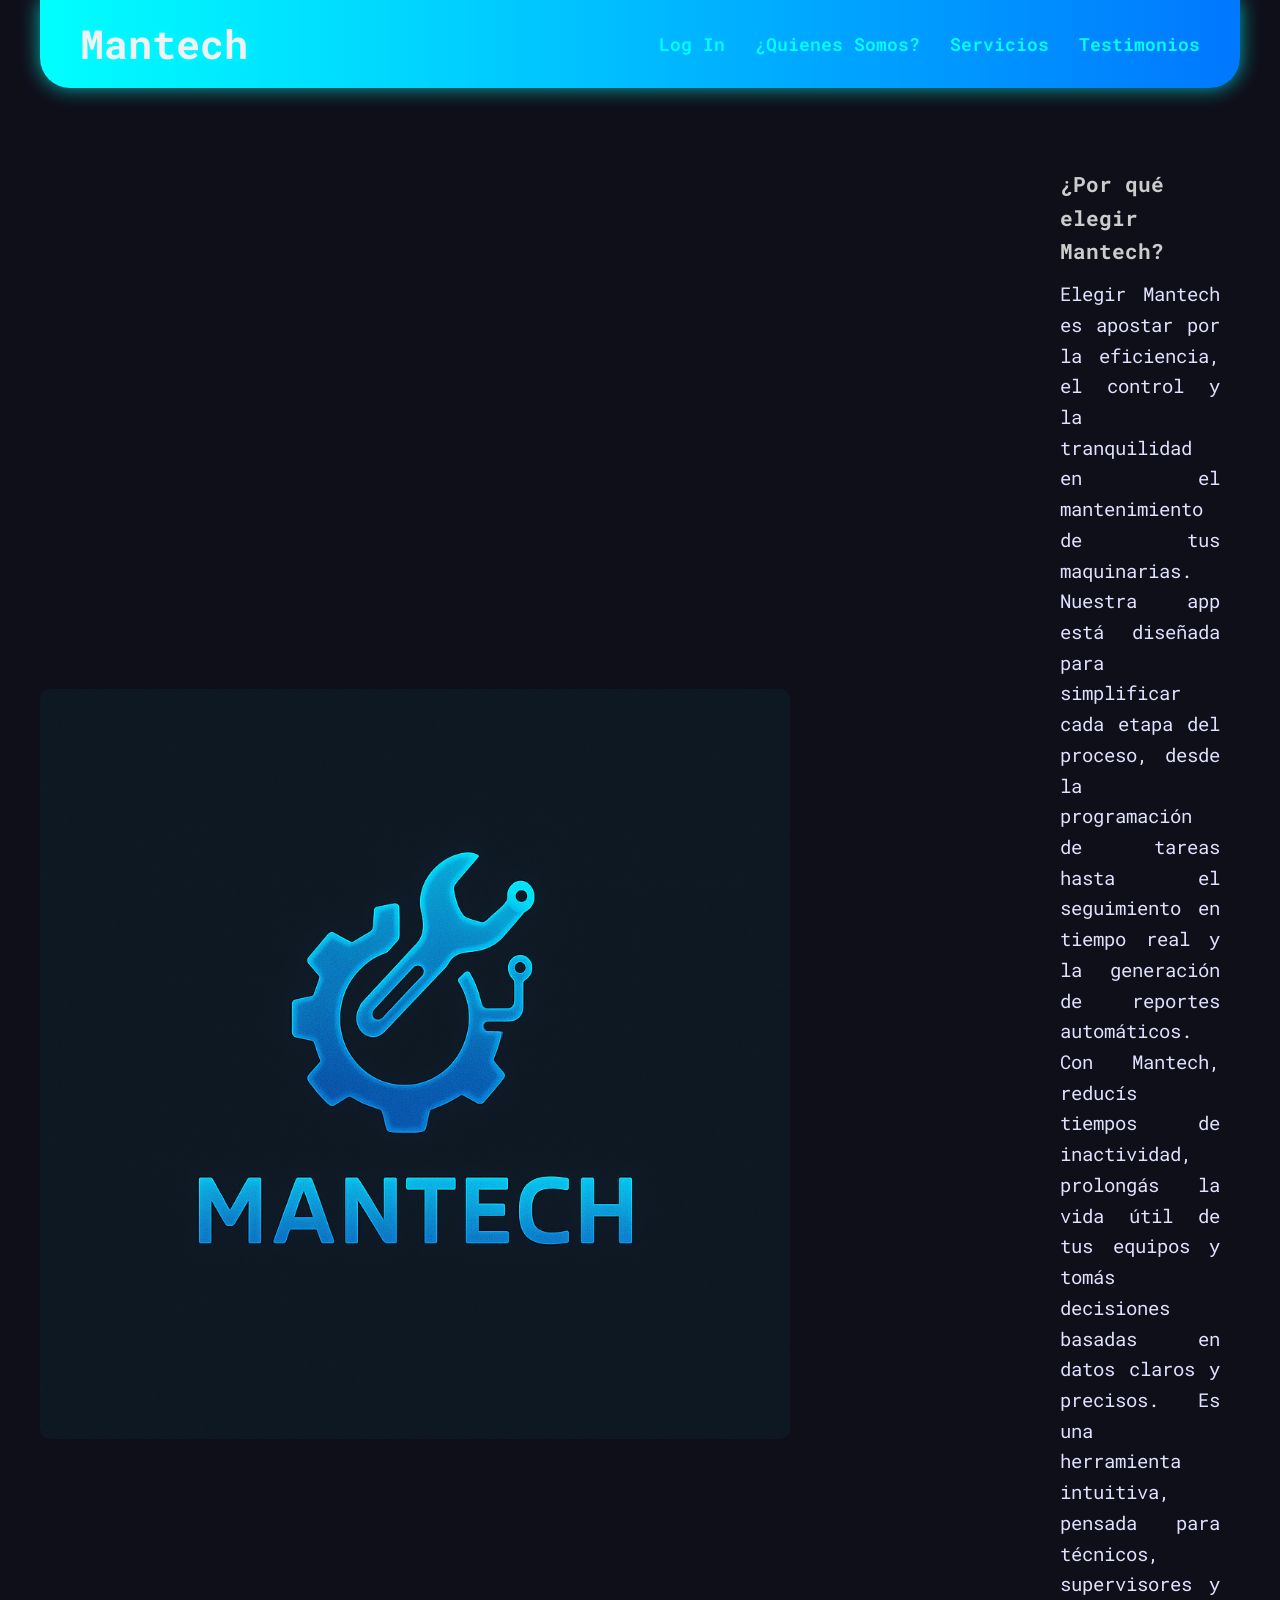
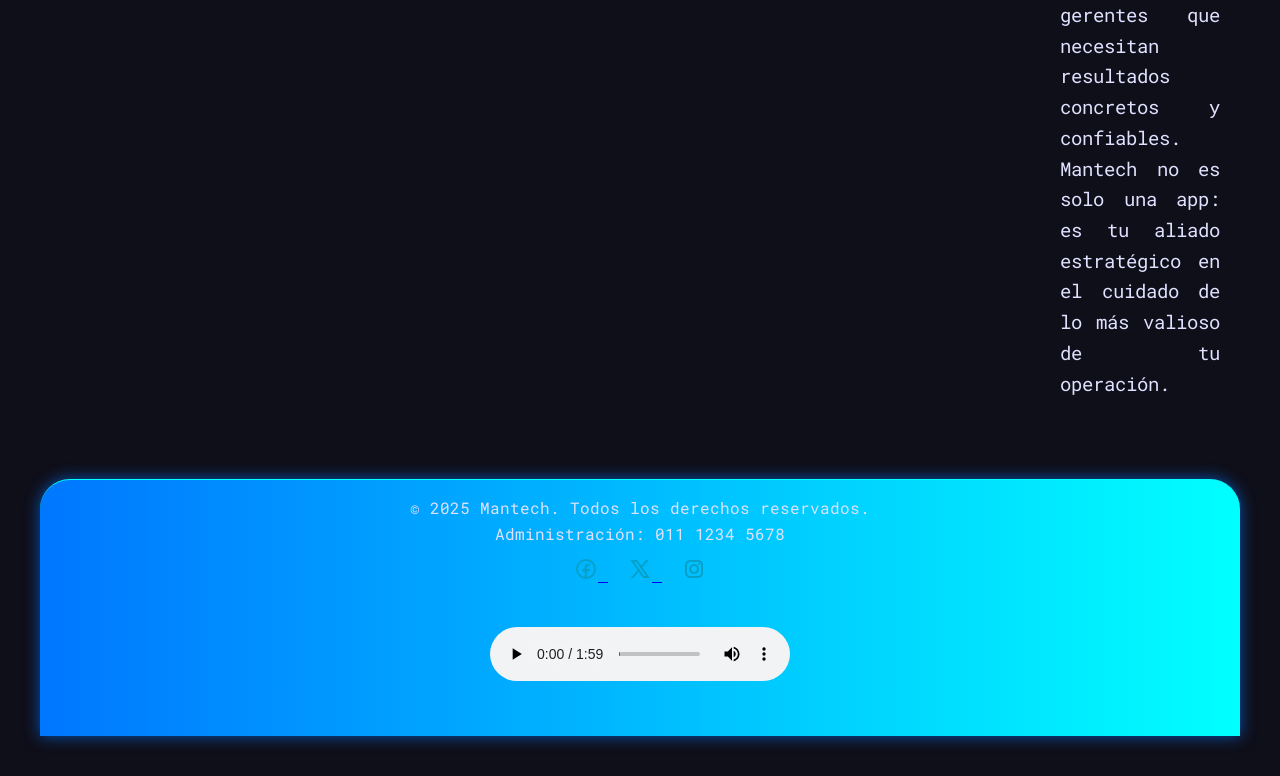
<file: Index.html>
<!DOCTYPE html>
<html lang="es">

<head>

    <meta charset="UTF-8">
    <meta name="viewport" content="width=device-width, initial-scale=1.0">
    <meta name="description" content="Mantech es una aplicación de gestión de mantenimiento industrial que optimiza la programación, seguimiento y control de tareas, mejorando la eficiencia operativa.">
    <meta name="keywords" content="Mantech, mantenimiento industrial, gestión de mantenimiento, programación de tareas, seguimiento de mantenimiento, eficiencia operativa">
    <title>ProyectoFinal/inicio</title>
    <link rel="stylesheet" href="Estilos.CSS">
    <link rel="stylesheet" href="Estilosencomun.CSS">

</head>

<body>
    <header>
        <!--Encabezado-->
        <h1><a href="index.html" style="color: inherit; text-decoration: none;">Mantech</a></h1>


        <nav>
            <ul>
                <li><a href="https://portal.mantech.com.ar/login?returnUrl=%2Fapp" target="_blank">Log In</a></li>
                <li><a href="quienessomos.html">¿Quienes Somos?</a></li>
                <li><a href="servicios.html">Servicios</a></li>
                <li><a href="testimonios.html">Testimonios</a></li>
            </ul>
        </nav>
    </header>

    <!--Cuerpo de página-->

    <main>
        <div class="Presentación">
            <img id="logo" src="IMG/Logo Futurista de Mantech.png" alt="Logo de Mantech">

            <div class="Presentación-Texto">
                <h3>¿Por qué elegir Mantech?</h3>
                <p>
                    Elegir Mantech es apostar por la eficiencia, el control y la tranquilidad en el mantenimiento de tus
                    maquinarias.
                    Nuestra app está diseñada para simplificar cada etapa del proceso, desde la programación de tareas
                    hasta
                    el seguimiento en tiempo real y la generación de reportes automáticos.
                    Con Mantech, reducís tiempos de inactividad, prolongás la vida útil de tus equipos y tomás
                    decisiones
                    basadas en datos claros y precisos.
                    Es una herramienta intuitiva, pensada para técnicos, supervisores y gerentes que necesitan
                    resultados
                    concretos y confiables.
                    Mantech no es solo una app: es tu aliado estratégico en el cuidado de lo más valioso de tu
                    operación.
                </p>
            </div>
        </div>

        <script>
            const images = [
                'IMG/Logotipo Tecnológico en Neón Azul.png',
                'IMG/Obrero.png',
                'IMG/Estadisticas.png',
            ];
            let current = 0;
            const logo = document.getElementById('logo');

            setInterval(() => {
                current = (current + 1) % images.length;
                logo.src = images[current];
            }, 3000); 
        </script>

    </main>

    <footer>
        <p>&copy; 2025 Mantech. Todos los derechos reservados.</p>
        <p>Administración: 011 1234 5678</p>

        <div class="social-icons">
            <a href="https://www.facebook.com/tu-pagina" target="_blank" rel="noopener noreferrer">
                <img src="IMG/icons8-facebook-nuevo-24.png" alt="" class="icon-social">
            </a>
            <a href="https://www.twitter.com/tu-pagina" target="_blank" rel="noopener noreferrer">
                <img src="IMG/icons8-x-24.png" alt="Twitter" class="icon-social">
            </a>
            <a href="https://www.instagram.com/tu-pagina" target="_blank" rel="noopener noreferrer">
                <img src="IMG/icons8-instagram-24.png" alt="Instagram" class="icon-social">
            </a>
        </div>

        <!-- Reproductor de música -->
        <audio id="audioFondo" controls autoplay loop style="display: block; margin: 40px auto;">
            <source src="Musica/this-minimal-technology_pure-12327.mp3" type="audio/mpeg">
            
        </audio>


    </footer>
</body>

</html>
</file>
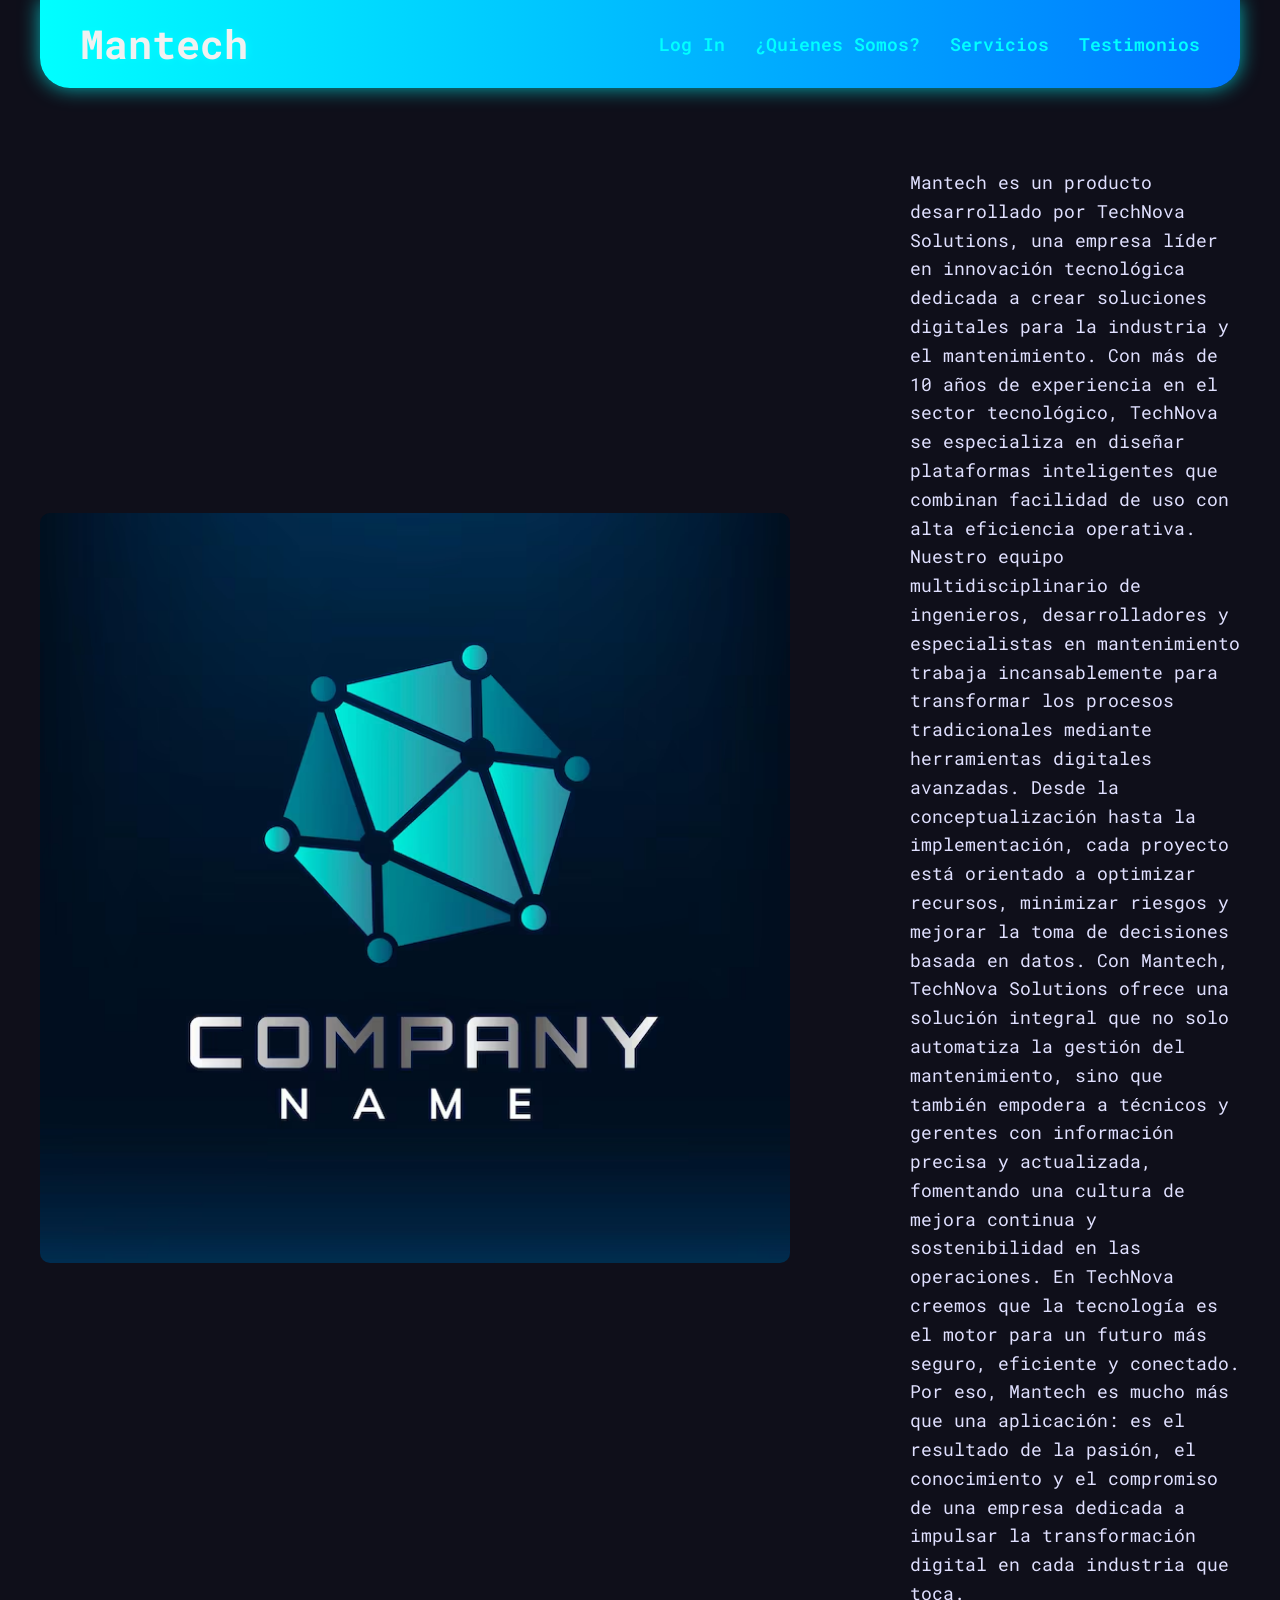
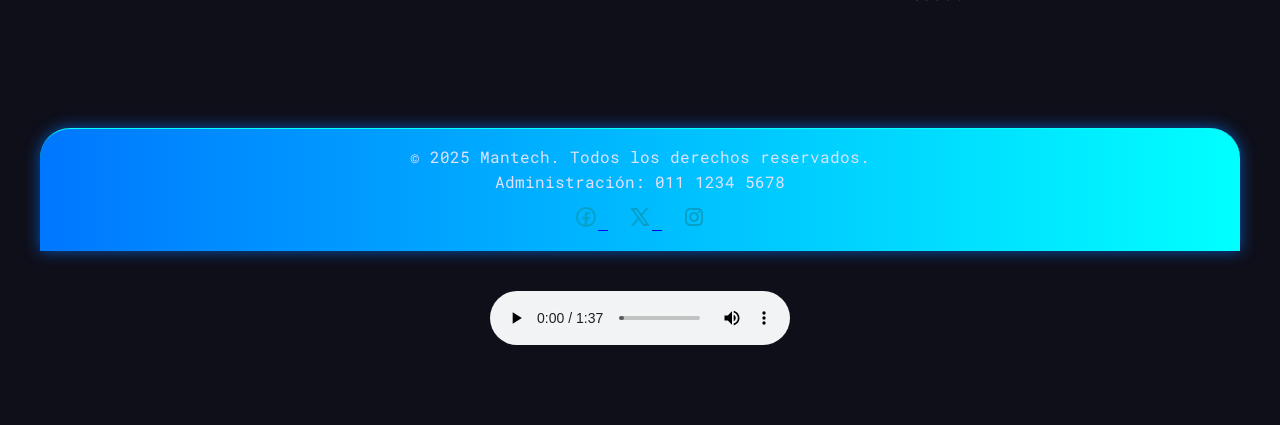
<file: quienessomos.html>
<!DOCTYPE html>
<html lang="es">

<head>
    <meta charset="UTF-8">
    <meta name="viewport" content="width=device-width, initial-scale=1.0">
    <title>ProyectoFinal/Quienessomos</title>
    <link rel="stylesheet" href="Estilos.CSS">
    <link rel="stylesheet" href="Estilosencomun.CSS">
    <a href="Quienes_somos.html"></a>


</head>

<body class="QuienesSomos">
    <header>
        <!--Encabezado-->
        <h1><a href="index.html" style="color: inherit; text-decoration: none;">Mantech</a></h1>
        <nav>
            <ul>
                <li><a href="https://portal.mantech.com.ar/login?returnUrl=%2Fapp" target="_blank">Log In</a></li>
                <li><a href="quienessomos.html">¿Quienes Somos?</a></li>
                <li><a href="servicios.html">Servicios</a></li>
                <li><a href="testimonios.html">Testimonios</a></li>
            </ul>
        </nav>
    </header>

    <!--Cuerpo de página-->
    <main>
        <div class=" Presentación">
            <img src="IMG/Company.avif" alt="Company Logo">

            <div class="Presentación - Texto">
                <p>
                    Mantech es un producto desarrollado por TechNova Solutions, una empresa líder en innovación
                    tecnológica
                    dedicada a crear soluciones digitales para la industria y el mantenimiento. Con más de 10 años de
                    experiencia en el sector tecnológico, TechNova se especializa en diseñar plataformas inteligentes
                    que
                    combinan facilidad de uso con alta eficiencia operativa.

                    Nuestro equipo multidisciplinario de ingenieros, desarrolladores y especialistas en mantenimiento
                    trabaja incansablemente para transformar los procesos tradicionales mediante herramientas digitales
                    avanzadas. Desde la conceptualización hasta la implementación, cada proyecto está orientado a
                    optimizar
                    recursos, minimizar riesgos y mejorar la toma de decisiones basada en datos.

                    Con Mantech, TechNova Solutions ofrece una solución integral que no solo automatiza la gestión del
                    mantenimiento, sino que también empodera a técnicos y gerentes con información precisa y
                    actualizada,
                    fomentando una cultura de mejora continua y sostenibilidad en las operaciones.

                    En TechNova creemos que la tecnología es el motor para un futuro más seguro, eficiente y conectado.
                    Por
                    eso, Mantech es mucho más que una aplicación: es el resultado de la pasión, el conocimiento y el
                    compromiso de una empresa dedicada a impulsar la transformación digital en cada industria que toca.


                </p>
            </div>

        </div>
    </main>
    <footer>
        <p>&copy; 2025 Mantech. Todos los derechos reservados.</p>
        <p>Administración: 011 1234 5678</p>

        <div class="social-icons">
            <a href="https://www.facebook.com/tu-pagina" target="_blank" rel="noopener noreferrer">
                <img src="IMG/icons8-facebook-nuevo-24.png" alt="" class="icon-social">
            </a>
            <a href="https://www.twitter.com/tu-pagina" target="_blank" rel="noopener noreferrer">
                <img src="IMG/icons8-x-24.png" alt="Twitter" class="icon-social">
            </a>
            <a href="https://www.instagram.com/tu-pagina" target="_blank" rel="noopener noreferrer">
                <img src="IMG/icons8-instagram-24.png" alt="Instagram" class="icon-social">
            </a>
        </div>
    </footer>


    <audio id="audioFondo" controls autoplay loop style="display: block; margin: 40px auto;">
        <source src="Musica/floating-abstract_reinvention-142819.mp3" type="audio/mpeg">

    </audio>

</body class="QuienesSomos">

</html>
</file>
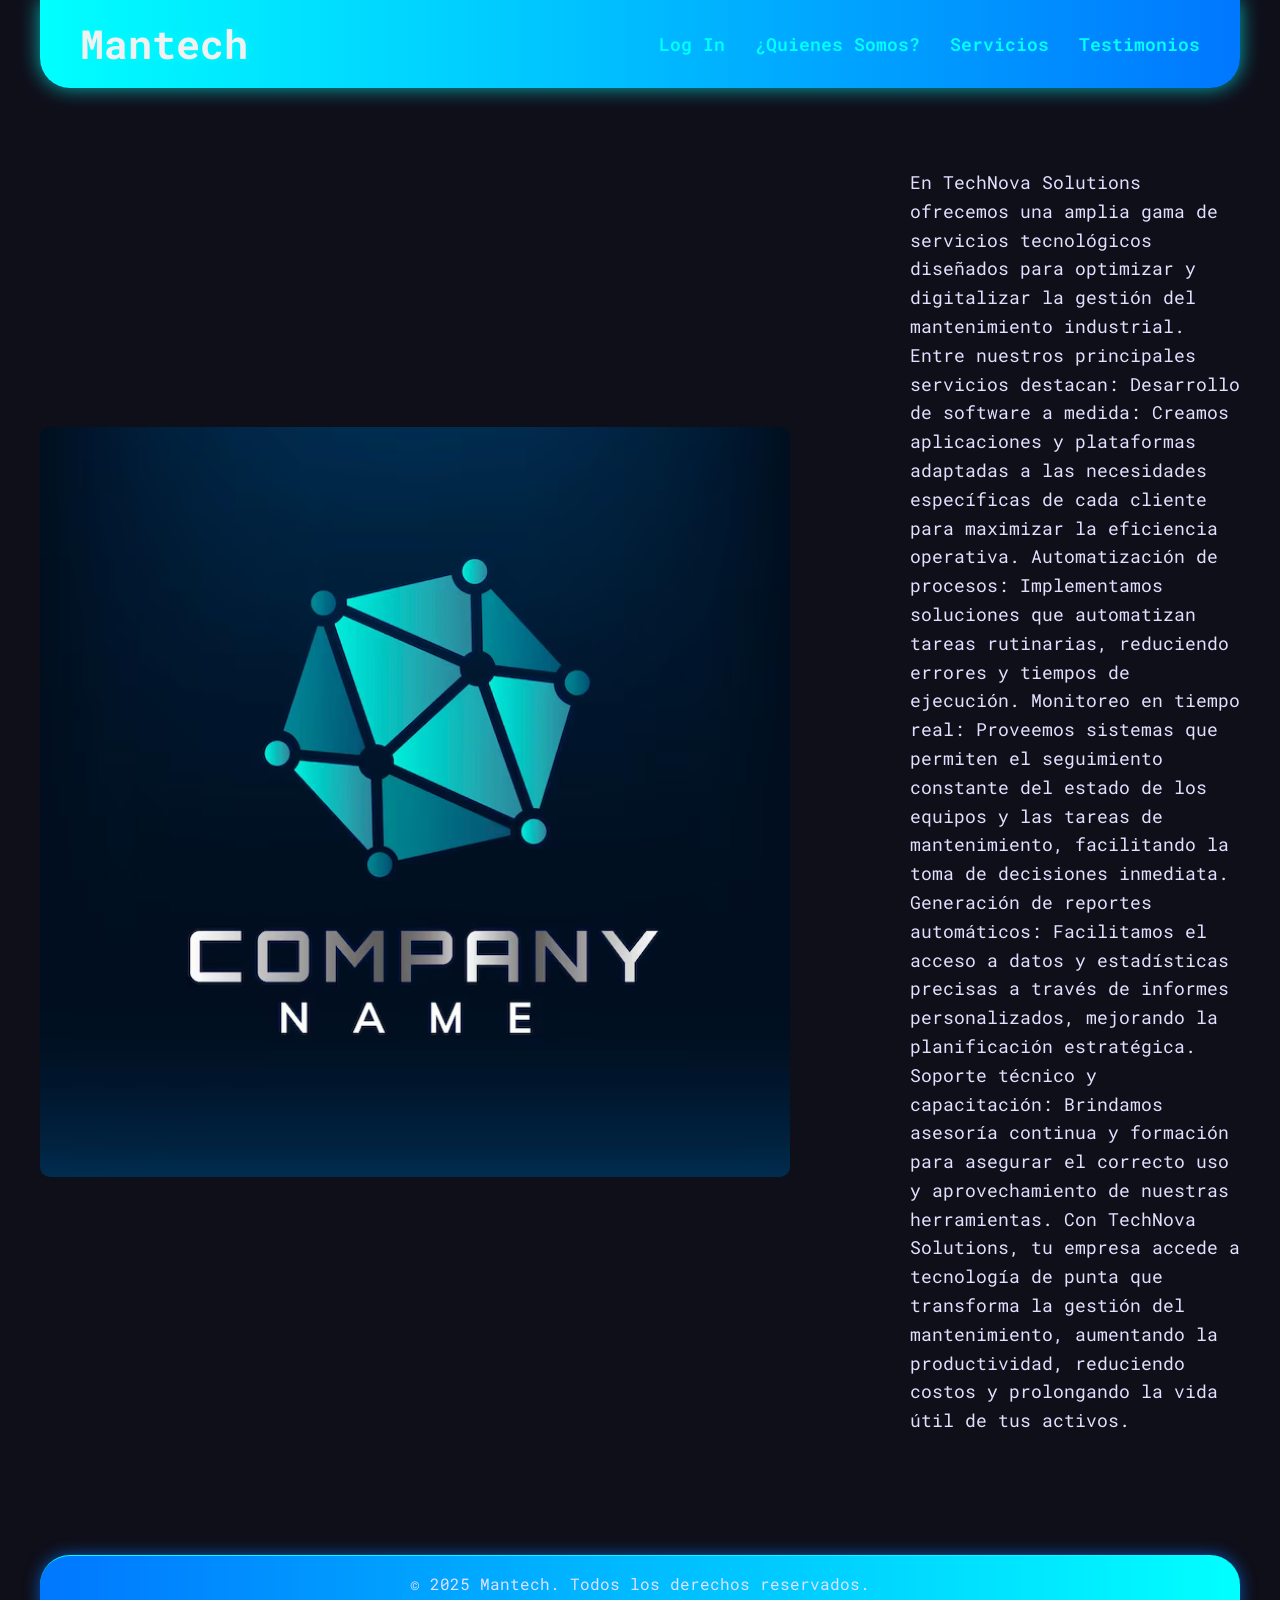
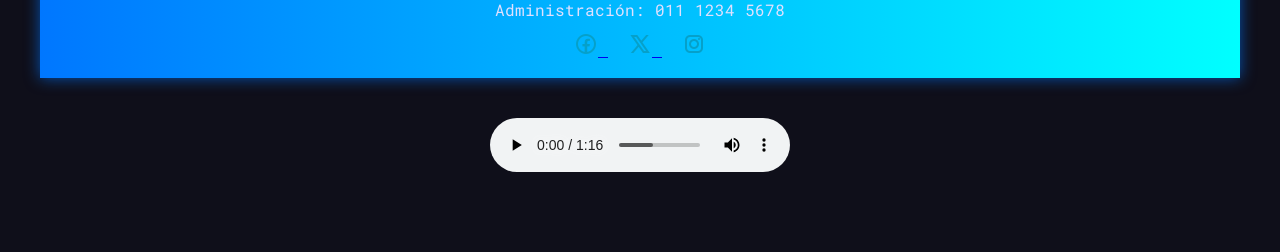
<file: servicios.html>
<!DOCTYPE html>
<html lang="es">

<head>
    <meta charset="UTF-8">
    <meta name="viewport" content="width=device-width, initial-scale=1.0">
    <title>ProyectoFinal/servicios</title>
    <link rel="stylesheet" href="Estilos.CSS">
    <link rel="stylesheet" href="Estilosencomun.CSS">
    <a href="servicios.html"></a>

</head>

<body class="Servicios">
    <header>
        <!--Encabezado-->
        <h1><a href="index.html" style="color: inherit; text-decoration: none;">Mantech</a></h1>
        <nav>
            <ul>
                <li><a href="https://portal.mantech.com.ar/login?returnUrl=%2Fapp" target="_blank">Log In</a></li>
                <li><a href="quienessomos.html">¿Quienes Somos?</a></li>
                <li><a href="servicios.html">Servicios</a></li>
                <li><a href="testimonios.html">Testimonios</a></li>
            </ul>
        </nav>
    </header>

    <!--Cuerpo de página-->
    <div class=" Presentación">
        <img src="IMG/Company.avif" alt="Company Logo">

        <div class="Presentación - Texto">
            <p>
                En TechNova Solutions ofrecemos una amplia gama de servicios tecnológicos diseñados para optimizar y
                digitalizar la gestión del mantenimiento industrial. Entre nuestros principales servicios destacan:

                Desarrollo de software a medida: Creamos aplicaciones y plataformas adaptadas a las necesidades
                específicas de cada cliente para maximizar la eficiencia operativa.

                Automatización de procesos: Implementamos soluciones que automatizan tareas rutinarias, reduciendo
                errores y tiempos de ejecución.

                Monitoreo en tiempo real: Proveemos sistemas que permiten el seguimiento constante del estado de los
                equipos y las tareas de mantenimiento, facilitando la toma de decisiones inmediata.

                Generación de reportes automáticos: Facilitamos el acceso a datos y estadísticas precisas a través de
                informes personalizados, mejorando la planificación estratégica.

                Soporte técnico y capacitación: Brindamos asesoría continua y formación para asegurar el correcto uso y
                aprovechamiento de nuestras herramientas.

                Con TechNova Solutions, tu empresa accede a tecnología de punta que transforma la gestión del
                mantenimiento, aumentando la productividad, reduciendo costos y prolongando la vida útil de tus activos.
            </p>
        </div>

    </div>


    <footer>
        <p>&copy; 2025 Mantech. Todos los derechos reservados.</p>
        <p>Administración: 011 1234 5678</p>

        <div class="social-icons">
            <a href="https://www.facebook.com/tu-pagina" target="_blank" rel="noopener noreferrer">
                <img src="IMG/icons8-facebook-nuevo-24.png" alt="" class="icon-social">
            </a>
            <a href="https://www.twitter.com/tu-pagina" target="_blank" rel="noopener noreferrer">
                <img src="IMG/icons8-x-24.png" alt="Twitter" class="icon-social">
            </a>
            <a href="https://www.instagram.com/tu-pagina" target="_blank" rel="noopener noreferrer">
                <img src="IMG/icons8-instagram-24.png" alt="Instagram" class="icon-social">
            </a>
        </div>
    </footer>

    
    <audio id="audioFondo" controls autoplay loop style="display: block; margin: 40px auto;">
        <source src="Musica/elegant-ambient-science_drizzle-12560.mp3" type="audio/mpeg">
        
    </audio>

</body class="Servicios">

</html>
</file>
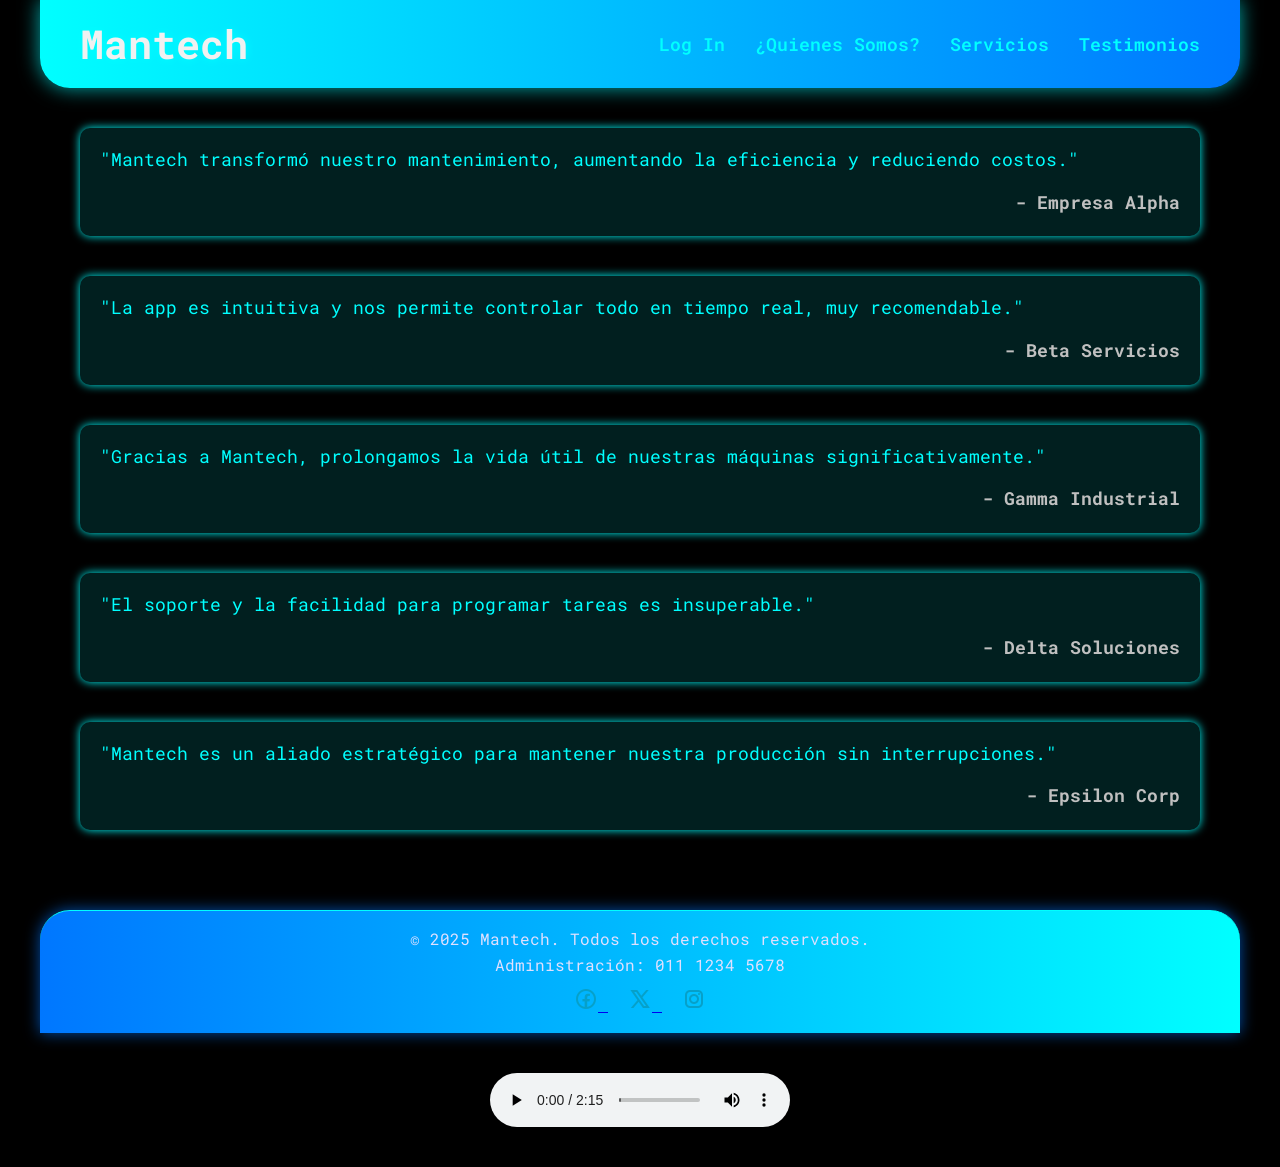
<file: testimonios.html>
<!DOCTYPE html>
<html lang="es">

<head>
    <meta charset="UTF-8">
    <meta name="viewport" content="width=device-width, initial-scale=1.0">
    <title>ProyectoFinal/testimonios</title>
    <link rel="stylesheet" href="Estilos.CSS">
    <link rel="stylesheet" href="Estilosencomun.CSS">
    <a href="testimonios.html"></a>
   
</head>

<body class="Testimonios">
    <header>
        <!-- Encabezado -->
        <h1><a href="index.html" style="color: inherit; text-decoration: none;">Mantech</a></h1>
        <nav>
            <ul>
                <li><a href="https://portal.mantech.com.ar/login?returnUrl=%2Fapp" target="_blank">Log In</a></li>
                <li><a href="quienessomos.html">¿Quienes Somos?</a></li>
                <li><a href="servicios.html">Servicios</a></li>
                <li><a href="testimonios.html">Testimonios</a></li>
            </ul>
        </nav>
    </header>

    <!-- Sección testimonios -->
    <section class="testimonios-container">
        <div class="testimonio">
            <p>"Mantech transformó nuestro mantenimiento, aumentando la eficiencia y reduciendo costos."</p>
            <h4>- Empresa Alpha</h4>
        </div>
        <div class="testimonio">
            <p>"La app es intuitiva y nos permite controlar todo en tiempo real, muy recomendable."</p>
            <h4>- Beta Servicios</h4>
        </div>
        <div class="testimonio">
            <p>"Gracias a Mantech, prolongamos la vida útil de nuestras máquinas significativamente."</p>
            <h4>- Gamma Industrial</h4>
        </div>
        <div class="testimonio">
            <p>"El soporte y la facilidad para programar tareas es insuperable."</p>
            <h4>- Delta Soluciones</h4>
        </div>
        <div class="testimonio">
            <p>"Mantech es un aliado estratégico para mantener nuestra producción sin interrupciones."</p>
            <h4>- Epsilon Corp</h4>
        </div>
    </section>

    <footer>
        <p>&copy; 2025 Mantech. Todos los derechos reservados.</p>
        <p>Administración: 011 1234 5678</p>

        <div class="social-icons">
            <a href="https://www.facebook.com/tu-pagina" target="_blank" rel="noopener noreferrer">
                <img src="IMG/icons8-facebook-nuevo-24.png" alt="" class="icon-social">
            </a>
            <a href="https://www.twitter.com/tu-pagina" target="_blank" rel="noopener noreferrer">
                <img src="IMG/icons8-x-24.png" alt="Twitter" class="icon-social">
            </a>
            <a href="https://www.instagram.com/tu-pagina" target="_blank" rel="noopener noreferrer">
                <img src="IMG/icons8-instagram-24.png" alt="Instagram" class="icon-social">
            </a>
        </div>
    </footer>


    <audio id="audioFondo" controls autoplay loop style="display: block; margin: 40px auto;">
        <source src="Musica/the-future-bass-15017.mp3" type="audio/mpeg">
        
    </audio>

</body>

</html>
</file>
<file: Estilos.CSS>
/* Estilos.CSS */

/* Variables para colores y fuentes */
/* (Las variables SCSS se compilan directamente en valores aquí) */
/* Por ejemplo, $font-family: 'Mulish', sans-serif; se usa directamente en font-family */

/* RESET GENERAL */
html, body {
  margin: 0;
  padding: 0;
  font-family: 'Mulish', sans-serif; /* $font-family */
  font-size: 16px; /* $font-size-base */
  background-color: #000; /* $color-bg */
  color: #0ff; /* $color-text */
  overflow-x: hidden; /* Previene el scroll horizontal si algo se desborda */
}

/* ANIMACIONES */
@keyframes fadeIn {
  to { opacity: 1; }
}

@keyframes fadeSlideUp {
  0% { opacity: 0; transform: translateY(20px); }
  100% { opacity: 1; transform: translateY(0); }
}

/* HEADER */
header {
  display: flex;
  justify-content: space-between;
  align-items: center;
  padding: 20px 40px; /* Añadido padding horizontal para que no se pegue a los bordes */
  box-sizing: border-box; /* Incluir padding en el ancho total */
}
header h1 {
  color: silver; /* $color-header-title */
  margin: 0;
  font-size: 2em; /* Tamaño relativo */
}
header nav ul {
  list-style: none;
  display: flex;
  gap: 30px;
  padding: 0;
  margin: 0;
}
header nav ul li a {
  color: #0ff; /* $color-text */
  text-decoration: none;
  font-weight: 600;
}
header nav ul li a:hover {
  color: #0aa; /* $color-header-link-hover */
}

/* CLASE PRESENTACIÓN */
.Presentación {
  display: flex;
  align-items: center;
  justify-content: flex-start;
  padding: 40px 0 40px 0; /* Ajustado padding */
  gap: 120px;
  max-width: 100%;
  margin: 0; /* Margen global del elemento */
  box-sizing: border-box;
}
.Presentación img {
  width: 750px; /* Ancho fijo para desktop */
  height: auto;
  border-radius: 10px;
  opacity: 0;
  animation: fadeIn 1.5s forwards; /* $animation-fadeIn-duration */
  flex-shrink: 0;
  margin-left: 0; /* Mantener este en 0 para desktop */
}

.Presentación-Texto {
  max-width: 800px;
  margin-left: 150px; /* Margen para desktop */
  display: flex;
  flex-direction: column;
  padding-right: 20px; /* Añadir un poco de padding para que el texto no toque el borde derecho */
  box-sizing: border-box;
}
.Presentación-Texto h3 {
  align-self: flex-start;
  margin-top: 40px;
  margin-bottom: 10px;
  color: #ccc; /* $color-text-secondary */
}
.Presentación-Texto p {
  font-size: 1.2rem;
  text-align: justify;
}

/* TESTIMONIOS */
.testimonios-container {
  display: flex;
  flex-direction: column;
  gap: 40px;
  padding: 40px; /* Asegura padding en todos los lados */
  max-width: 100%;
  box-sizing: border-box;
}

.testimonio {
  background-color: #011f1f; /* $color-testimonio-bg */
  border-radius: 10px;
  padding: 20px;
  width: 100%; /* Esto ya es bueno para responsividad */
  box-shadow: 0 0 10px #0ff; /* $color-testimonio-shadow */
  display: flex;
  flex-direction: column;
  justify-content: center;
  opacity: 0;
  animation-name: fadeSlideUp;
  animation-duration: 0.8s; /* $animation-fadeSlideUp-duration */
  animation-fill-mode: forwards;
  animation-timing-function: ease-out;
  box-sizing: border-box; /* Asegura que el padding no añada ancho extra */
}
.testimonio p {
  font-size: 1.1rem;
  margin-bottom: 15px;
  line-height: 1.4;
  text-align: justify;
}
.testimonio h4 {
  font-weight: 700;
  color: silver; /* $color-header-title */
  margin: 0;
  align-self: flex-end;
}

/* Delay escalonado para animaciones */
.testimonio:nth-child(1) { animation-delay: 0.2s; }
.testimonio:nth-child(2) { animation-delay: 0.4s; }
.testimonio:nth-child(3) { animation-delay: 0.6s; }
.testimonio:nth-child(4) { animation-delay: 0.8s; }
.testimonio:nth-child(5) { animation-delay: 1s; }

/* FOOTER */
footer {
  padding: 20px 40px; /* Añadido padding horizontal */
  border-top: 1px solid #0ff; /* $color-footer-border */
  text-align: center;
  color: #0ff; /* $color-text */
  box-sizing: border-box;
}
footer .social-icons {
  margin-top: 10px;
}
footer .social-icons a {
  margin: 0 10px;
}
footer .icon-social {
  width: 24px;
  height: 24px;
  filter: invert(62%) sepia(83%) saturate(4846%) hue-rotate(161deg) brightness(95%) contrast(95%);
}

/* PÁGINAS (modificadores de body) */
body.quienessomos,
body.servicios,
body.Testimonios {
  background-color: #000; /* $color-bg */
  color: #0ff; /* $color-text */
}
body.Testimonios {
  padding: 0 40px; /* Mantener padding aquí si se aplica a todo el body */
}


/* --- MEDIA QUERIES --- */

/* Para Tabletas (máximo 768px de ancho de pantalla) */
@media screen and (max-width: 768px) {
  header {
    flex-direction: column; /* Navegación debajo del título */
    text-align: center;
    padding: 20px; /* Ajustar padding */
  }
  header h1 {
    margin-bottom: 15px;
    font-size: 1.8em;
  }
  header nav ul {
    gap: 15px; /* Reducir espacio entre enlaces */
    justify-content: center;
    flex-wrap: wrap; /* Permitir que los enlaces se envuelvan */
  }

  .Presentación {
    flex-direction: column; /* Imagen y texto uno debajo del otro */
    padding: 20px; /* Padding general para la sección */
    gap: 30px; /* Menos espacio entre imagen y texto */
    align-items: center; /* Centrar el contenido */
  }
  .Presentación img {
    width: 80%; /* La imagen ocupa el 80% del ancho del contenedor */
    max-width: 500px; /* Pero no más de 500px para no ser demasiado grande en tabletas */
    margin-left: 0; /* Eliminar margen izquierdo fijo */
  }

  .Presentación-Texto {
    margin-left: 0; /* Eliminar margen izquierdo fijo */
    max-width: 90%; /* Ocupa más ancho */
    padding: 0 20px; /* Añadir padding interno */
    text-align: center; /* Centrar el texto */
  }
  .Presentación-Texto h3 {
    align-self: center; /* Centrar el título también */
  }
  .Presentación-Texto p {
    font-size: 1.1rem;
  }

  .testimonios-container {
    padding: 20px; /* Ajustar padding */
  }

  .testimonio {
    padding: 15px; /* Reducir padding interno */
  }

  footer {
    padding: 20px; /* Ajustar padding */
  }
}

/* Para Teléfonos Móviles (máximo 480px de ancho de pantalla) */
@media screen and (max-width: 480px) {
  html, body {
    font-size: 14px; /* Tamaño de fuente base más pequeño para móviles */
  }

  header h1 {
    font-size: 1.5em; /* Títulos aún más pequeños */
  }
  header nav ul {
    flex-direction: column; /* Los elementos de la navegación se apilan */
    gap: 10px; /* Menos espacio entre ellos */
  }

  .Presentación {
    padding: 15px; /* Menos padding */
    gap: 20px;
  }
  .Presentación img {
    width: 90%; /* Ocupa más ancho en móviles */
  }

  .Presentación-Texto {
    padding: 0 10px;
  }
  .Presentación-Texto p {
    font-size: 1rem; /* Texto de párrafo más pequeño */
  }

  .testimonios-container {
    padding: 15px;
  }

  .testimonio {
    padding: 10px;
  }
  .testimonio h4 {
    font-size: 0.9em; /* Ajustar el tamaño del nombre del autor */
  }

  footer {
    padding: 15px;
  }
  footer .social-icons a {
    margin: 0 5px; /* Menos espacio entre iconos sociales */
  }
}
</file>
<file: Estilosencomun.CSS>
/* Estilosencomun.CSS */

/* Importar fuentes */
@import url('https://fonts.googleapis.com/css2?family=Orbitron:wght@500;700&family=Roboto+Mono&display=swap');

/* Reset básico */
* {
  margin: 0;
  padding: 0;
  box-sizing: border-box;
  font-family: 'Roboto Mono', monospace;
}

/* Body */
body {
  background: #0f0f1a;
  color: #e0e0ff;
  line-height: 1.6;
  font-size: 18px; /* Tamaño base para desktop */
  padding: 0 40px 40px; /* Padding general para desktop */
  cursor: url('IMG/Francesa.png'), auto;
  overflow-x: hidden; /* Asegura que no haya scroll horizontal no deseado */
}

/* Header */
header {
  background: linear-gradient(90deg, #00ffff, #0077ff);
  padding: 20px 40px; /* Padding general para desktop */
  border-radius: 0 0 30px 30px;
  display: flex;
  align-items: center;
  justify-content: space-between;
  box-shadow: 0 0 20px #00ffffaa;
  box-sizing: border-box;
}
header h1 {
  font-family: 'Orbitron', sans-serif;
  font-weight: 700;
  font-size: 2.5rem; /* Tamaño para desktop */
  color: #f1f1f1;
  text-shadow: 0 0 10px #00ffff;
  animation: neonGlow 3s infinite ease-in-out alternate;
  line-height: 1.2;
}
header nav ul {
  list-style: none;
  display: flex;
  gap: 30px;
  padding: 0;
  margin: 0;
}
header nav ul a {
  color: #00ffff;
  text-decoration: none;
  font-weight: 600;
  position: relative;
  transition: color 0.3s ease;
}
header nav ul a::after {
  content: '';
  display: block;
  width: 0;
  height: 2px;
  background: #00ffff;
  transition: width 0.3s;
  position: absolute;
  bottom: -6px;
  left: 0;
}
header nav ul a:hover {
  color: #00ffffdd;
}
header nav ul a:hover::after {
  width: 100%;
}

/* Footer */
footer {
  background: linear-gradient(90deg, #0077ff, #00ffff);
  color: #e0e0ff;
  text-align: center;
  padding: 15px 40px; /* Ajustado padding horizontal para desktop */
  border-radius: 30px 30px 0 0;
  box-shadow: 0 0 15px #0077ffaa;
  font-size: 1rem;
  margin-top: 40px;
  animation: neonGlow 3s infinite ease-in-out alternate;
  box-sizing: border-box;
}

/* Audio futurista */
.audio-futurista {
  background-color: #011f1f;
  padding: 20px;
  border: 2px solid #0ff;
  border-radius: 15px;
  box-shadow: 0 0 20px #0ff, 0 0 40px #0ff inset;
  width: fit-content;
  margin: 40px auto;
  animation: pulse 4s infinite ease-in-out;
  transition: transform 0.3s;
  box-sizing: border-box;
}
.audio-futurista:hover {
  transform: scale(1.02);
  box-shadow: 0 0 25px #0ff, 0 0 50px #0ff inset;
}
.audio-futurista #audioFondo {
  width: 150px;
  height: 25px;
  outline: none;
  background-color: transparent;
  filter: drop-shadow(0 0 5px #0ff);
}
.audio-futurista #audioFondo::-webkit-media-controls-panel {
  height: 25px !important;
  padding: 0 !important;
  margin: 0 !important;
}

/* Animaciones */
@keyframes neonGlow {
  0%, 100% {
    text-shadow: 0 0 5px #00ffff, 0 0 10px #00ffff, 0 0 20px #00ffff, 0 0 40px #00ffff;
  }
  50% {
    text-shadow: 0 0 10px #00ffff, 0 0 20px #00ffff, 0 0 30px #00ffff, 0 0 60px #00ffff;
  }
}

@keyframes pulse {
  0% {
    box-shadow: 0 0 20px #0ff, 0 0 40px #0ff inset;
  }
  50% {
    box-shadow: 0 0 30px #0ff, 0 0 60px #0ff inset;
  }
  100% {
    box-shadow: 0 0 20px #0ff, 0 0 40px #0ff inset;
  }
}

/* Responsive Design - Media Queries */
@media screen and (max-width: 768px) {
  body {
    font-size: 16px; /* Ajustar el tamaño de fuente base para móviles */
    padding: 0 20px 20px; /* Reducir el padding general del body */
  }

  header {
    flex-direction: column;
    align-items: center;
    padding: 15px 20px;
    border-radius: 0 0 20px 20px;
  }

  header h1 {
    font-size: 1.8rem;
    margin-bottom: 10px;
  }

  header nav ul {
    flex-direction: column;
    gap: 8px;
    padding: 0;
    width: 100%;
    align-items: center;
  }

  header nav ul a {
    margin-left: 0;
    padding: 5px 0;
  }

  footer {
    padding: 10px 20px;
    font-size: 0.9rem;
    border-radius: 20px 20px 0 0;
  }

  .audio-futurista {
    width: 90%;
    margin: 20px auto;
    padding: 15px;
  }

  .audio-futurista #audioFondo {
    width: 100%;
  }
}

@media screen and (max-width: 480px) {
  body {
    font-size: 14px;
    padding: 0 10px 10px;
  }

  header {
    padding: 10px 15px;
  }

  header h1 {
    font-size: 1.5rem;
  }

  footer {
    padding: 8px 10px;
  }

  .audio-futurista {
    padding: 10px;
  }
}
</file>
